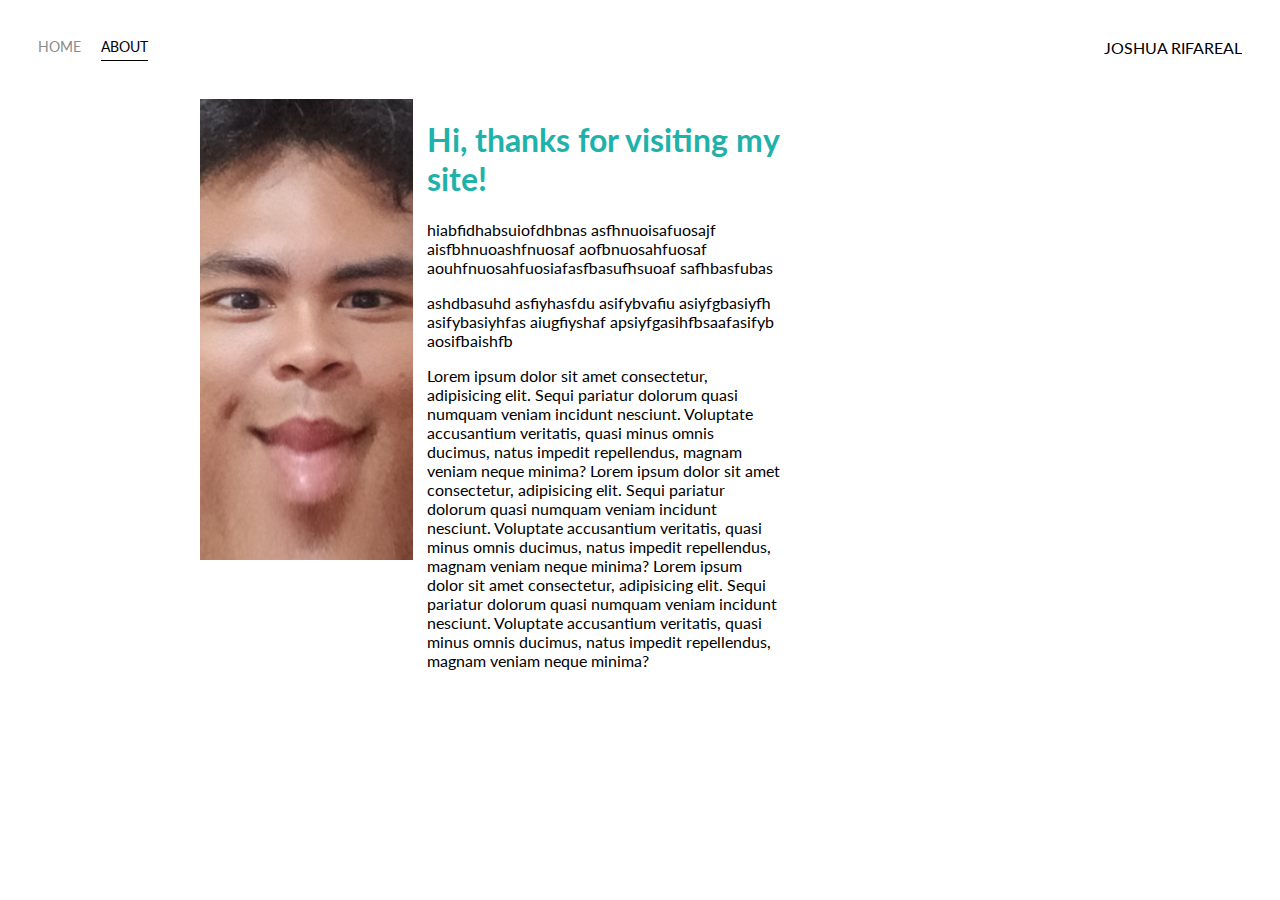
<file: about.html>
<!DOCTYPE html>
<html>
<head>
    <meta charset="utf-8" />
    <title> About</title>
    <link href="https://fonts.googleapis.com/css2?family=Lato&display=swap" rel="stylesheet">
    <link rel="stylesheet" href="styles.css">
</head>

<body>
    <div class="container">
        <div class="nav-wrapper">
            <div class="left-side">
                <div class="nav-link-wrapper">
                    <a href="index.html">Home</a>
                </div>

                <div class="nav-link-wrapper active-nav-link">
                    <a href="about.html">About</a>
                </div>
            </div>

            <div class="right-side">
                <div class="brand">
                    <div>JOSHUA RIFAREAL</div>
                 </div>
            </div>
        </div>

        <div class="content-wrapper">
          <div class="two-column-wrapper">
              <div class="profile-image-wrapper">
                <img src="images/profile.jpg">
              </div>

              <div class="profile-content-wrapper">
                <h1>Hi, thanks for visiting my site!</h1>

                <p>hiabfidhabsuiofdhbnas asfhnuoisafuosajf aisfbhnuoashfnuosaf aofbnuosahfuosaf aouhfnuosahfuosiafasfbasufhsuoaf safhbasfubas</p>
              
                <p>ashdbasuhd asfiyhasfdu asifybvafiu asiyfgbasiyfh asifybasiyhfas aiugfiyshaf apsiyfgasihfbsaafasifyb aosifbaishfb</p>

                <p> Lorem ipsum dolor sit amet consectetur, adipisicing elit. Sequi pariatur dolorum quasi numquam veniam incidunt nesciunt. Voluptate accusantium veritatis, quasi minus omnis ducimus, natus impedit repellendus, magnam veniam neque minima?
                    Lorem ipsum dolor sit amet consectetur, adipisicing elit. Sequi pariatur dolorum quasi numquam veniam incidunt nesciunt. Voluptate accusantium veritatis, quasi minus omnis ducimus, natus impedit repellendus, magnam veniam neque minima?
                    Lorem ipsum dolor sit amet consectetur, adipisicing elit. Sequi pariatur dolorum quasi numquam veniam incidunt nesciunt. Voluptate accusantium veritatis, quasi minus omnis ducimus, natus impedit repellendus, magnam veniam neque minima?
                </p>
              </div>
          </div>
        </div>
    </div>
</body>

</html>
</file>
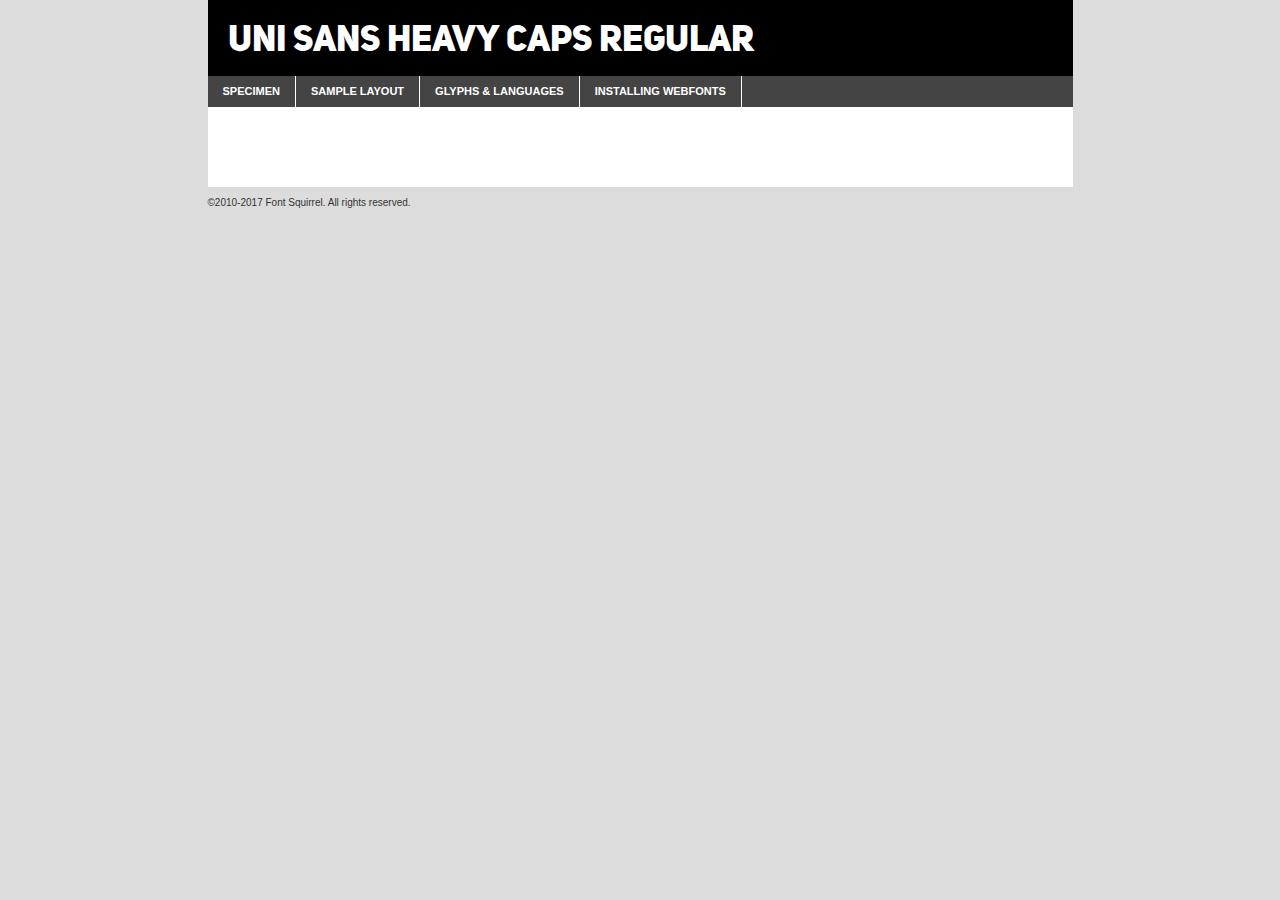
<file: webfontkit/uni_sans_heavy-demo.html>
<!DOCTYPE html PUBLIC "-//W3C//DTD XHTML 1.0 Transitional//EN"
	"http://www.w3.org/TR/xhtml1/DTD/xhtml1-transitional.dtd">

<html xmlns="http://www.w3.org/1999/xhtml" xml:lang="en" lang="en">
<head>
	<meta http-equiv="Content-Type" content="text/html; charset=utf-8" />
	<script src="http://ajax.googleapis.com/ajax/libs/jquery/1.7.2/jquery.min.js" type="text/javascript" charset="utf-8"></script>
	<script type="text/javascript">
	(function($){$.fn.easyTabs=function(option){var param=jQuery.extend({fadeSpeed:"fast",defaultContent:1,activeClass:'active'},option);$(this).each(function(){var thisId="#"+this.id;if(param.defaultContent==''){param.defaultContent=1;}
	if(typeof param.defaultContent=="number")
	{var defaultTab=$(thisId+" .tabs li:eq("+(param.defaultContent-1)+") a").attr('href').substr(1);}else{var defaultTab=param.defaultContent;}
	$(thisId+" .tabs li a").each(function(){var tabToHide=$(this).attr('href').substr(1);$("#"+tabToHide).addClass('easytabs-tab-content');});hideAll();changeContent(defaultTab);function hideAll(){$(thisId+" .easytabs-tab-content").hide();}
	function changeContent(tabId){hideAll();$(thisId+" .tabs li").removeClass(param.activeClass);$(thisId+" .tabs li a[href=#"+tabId+"]").closest('li').addClass(param.activeClass);if(param.fadeSpeed!="none")
	{$(thisId+" #"+tabId).fadeIn(param.fadeSpeed);}else{$(thisId+" #"+tabId).show();}}
	$(thisId+" .tabs li").click(function(){var tabId=$(this).find('a').attr('href').substr(1);changeContent(tabId);return false;});});}})(jQuery);
	</script>
	<link rel="stylesheet" href="specimen_files/specimen_stylesheet.css" type="text/css" charset="utf-8" />
	<link rel="stylesheet" href="webfontkit.css" type="text/css" charset="utf-8" />

	<style type="text/css">
					body{
				font-family: 'uni_sansheavy_caps';
							}
		</style>

	<title>Uni Sans Heavy CAPS Regular Specimen</title>
	
	
	<script type="text/javascript" charset="utf-8">
		$(document).ready(function() {
			$('#container').easyTabs({defaultContent:1});
		});
	</script>
</head>

<body>
<div id="container">
	<div id="header">
		Uni Sans Heavy CAPS Regular	</div>
	<ul class="tabs">
		<li><a href="#specimen">Specimen</a></li>
		<li><a href="#layout">Sample Layout</a></li>
				<li><a href="#glyphs">Glyphs &amp; Languages</a></li>
		<li><a href="#installing">Installing Webfonts</a></li>
		
	</ul>
	
	<div id="main_content">

		
			<div id="specimen">
		
				<div class="section">
					<div class="grid12 firstcol">
						<div class="huge">AaBb</div>
					</div>
				</div>
		
				<div class="section">
					<div class="glyph_range">A&#x200B;B&#x200b;C&#x200b;D&#x200b;E&#x200b;F&#x200b;G&#x200b;H&#x200b;I&#x200b;J&#x200b;K&#x200b;L&#x200b;M&#x200b;N&#x200b;O&#x200b;P&#x200b;Q&#x200b;R&#x200b;S&#x200b;T&#x200b;U&#x200b;V&#x200b;W&#x200b;X&#x200b;Y&#x200b;Z&#x200b;a&#x200b;b&#x200b;c&#x200b;d&#x200b;e&#x200b;f&#x200b;g&#x200b;h&#x200b;i&#x200b;j&#x200b;k&#x200b;l&#x200b;m&#x200b;n&#x200b;o&#x200b;p&#x200b;q&#x200b;r&#x200b;s&#x200b;t&#x200b;u&#x200b;v&#x200b;w&#x200b;x&#x200b;y&#x200b;z&#x200b;1&#x200b;2&#x200b;3&#x200b;4&#x200b;5&#x200b;6&#x200b;7&#x200b;8&#x200b;9&#x200b;0&#x200b;&amp;&#x200b;.&#x200b;,&#x200b;?&#x200b;!&#x200b;&#64;&#x200b;(&#x200b;)&#x200b;#&#x200b;$&#x200b;%&#x200b;*&#x200b;+&#x200b;-&#x200b;=&#x200b;:&#x200b;;</div>
				</div>
				<div class="section">
					<div class="grid12 firstcol">
						<table class="sample_table">
							<tr><td>10</td><td class="size10">abcdefghijklmnopqrstuvwxyzABCDEFGHIJKLMNOPQRSTUVWXYZ0123456789abcdefghijklmnopqrstuvwxyzABCDEFGHIJKLMNOPQRSTUVWXYZ0123456789abcdefghijklmnopqrstuvwxyzABCDEFGHIJKLMNOPQRSTUVWXYZ</td></tr>
							<tr><td>11</td><td class="size11">abcdefghijklmnopqrstuvwxyzABCDEFGHIJKLMNOPQRSTUVWXYZ0123456789abcdefghijklmnopqrstuvwxyzABCDEFGHIJKLMNOPQRSTUVWXYZ0123456789abcdefghijklmnopqrstuvwxyzABCDEFGHIJKLMNOPQRSTUVWXYZ</td></tr>
							<tr><td>12</td><td class="size12">abcdefghijklmnopqrstuvwxyzABCDEFGHIJKLMNOPQRSTUVWXYZ0123456789abcdefghijklmnopqrstuvwxyzABCDEFGHIJKLMNOPQRSTUVWXYZ0123456789abcdefghijklmnopqrstuvwxyzABCDEFGHIJKLMNOPQRSTUVWXYZ</td></tr>
							<tr><td>13</td><td class="size13">abcdefghijklmnopqrstuvwxyzABCDEFGHIJKLMNOPQRSTUVWXYZ0123456789abcdefghijklmnopqrstuvwxyzABCDEFGHIJKLMNOPQRSTUVWXYZ0123456789abcdefghijklmnopqrstuvwxyzABCDEFGHIJKLMNOPQRSTUVWXYZ</td></tr>
							<tr><td>14</td><td class="size14">abcdefghijklmnopqrstuvwxyzABCDEFGHIJKLMNOPQRSTUVWXYZ0123456789abcdefghijklmnopqrstuvwxyzABCDEFGHIJKLMNOPQRSTUVWXYZ0123456789abcdefghijklmnopqrstuvwxyzABCDEFGHIJKLMNOPQRSTUVWXYZ</td></tr>
							<tr><td>16</td><td class="size16">abcdefghijklmnopqrstuvwxyzABCDEFGHIJKLMNOPQRSTUVWXYZ0123456789abcdefghijklmnopqrstuvwxyzABCDEFGHIJKLMNOPQRSTUVWXYZ</td></tr>
							<tr><td>18</td><td class="size18">abcdefghijklmnopqrstuvwxyzABCDEFGHIJKLMNOPQRSTUVWXYZ0123456789abcdefghijklmnopqrstuvwxyzABCDEFGHIJKLMNOPQRSTUVWXYZ</td></tr>
							<tr><td>20</td><td class="size20">abcdefghijklmnopqrstuvwxyzABCDEFGHIJKLMNOPQRSTUVWXYZ0123456789abcdefghijklmnopqrstuvwxyzABCDEFGHIJKLMNOPQRSTUVWXYZ</td></tr>
							<tr><td>24</td><td class="size24">abcdefghijklmnopqrstuvwxyzABCDEFGHIJKLMNOPQRSTUVWXYZ0123456789abcdefghijklmnopqrstuvwxyzABCDEFGHIJKLMNOPQRSTUVWXYZ</td></tr>
							<tr><td>30</td><td class="size30">abcdefghijklmnopqrstuvwxyzABCDEFGHIJKLMNOPQRSTUVWXYZ0123456789abcdefghijklmnopqrstuvwxyzABCDEFGHIJKLMNOPQRSTUVWXYZ</td></tr>
							<tr><td>36</td><td class="size36">abcdefghijklmnopqrstuvwxyzABCDEFGHIJKLMNOPQRSTUVWXYZ0123456789abcdefghijklmnopqrstuvwxyzABCDEFGHIJKLMNOPQRSTUVWXYZ</td></tr>
							<tr><td>48</td><td class="size48">abcdefghijklmnopqrstuvwxyzABCDEFGHIJKLMNOPQRSTUVWXYZ0123456789abcdefghijklmnopqrstuvwxyzABCDEFGHIJKLMNOPQRSTUVWXYZ</td></tr>
							<tr><td>60</td><td class="size60">abcdefghijklmnopqrstuvwxyzABCDEFGHIJKLMNOPQRSTUVWXYZ0123456789abcdefghijklmnopqrstuvwxyzABCDEFGHIJKLMNOPQRSTUVWXYZ</td></tr>
							<tr><td>72</td><td class="size72">abcdefghijklmnopqrstuvwxyzABCDEFGHIJKLMNOPQRSTUVWXYZ0123456789abcdefghijklmnopqrstuvwxyzABCDEFGHIJKLMNOPQRSTUVWXYZ</td></tr>
							<tr><td>90</td><td class="size90">abcdefghijklmnopqrstuvwxyzABCDEFGHIJKLMNOPQRSTUVWXYZ0123456789abcdefghijklmnopqrstuvwxyzABCDEFGHIJKLMNOPQRSTUVWXYZ</td></tr>
						</table>
				
					</div>
			
				</div>
		
		
		
								<div class="section" id="bodycomparison">


										<div id="xheight">
				<div class="fontbody">&#x25FC;&#x25FC;&#x25FC;&#x25FC;&#x25FC;&#x25FC;&#x25FC;&#x25FC;&#x25FC;&#x25FC;&#x25FC;&#x25FC;&#x25FC;&#x25FC;&#x25FC;&#x25FC;&#x25FC;&#x25FC;&#x25FC;&#x25FC;&#x25FC;&#x25FC;&#x25FC;&#x25FC;&#x25FC;&#x25FC;&#x25FC;&#x25FC;&#x25FC;&#x25FC;&#x25FC;&#x25FC;&#x25FC;&#x25FC;&#x25FC;&#x25FC;&#x25FC;&#x25FC;&#x25FC;&#x25FC;&#x25FC;&#x25FC;&#x25FC;&#x25FC;&#x25FC;&#x25FC;&#x25FC;&#x25FC;&#x25FC;&#x25FC;&#x25FC;&#x25FC;&#x25FC;&#x25FC;&#x25FC;&#x25FC;&#x25FC;&#x25FC;&#x25FC;&#x25FC;&#x25FC;&#x25FC;&#x25FC;&#x25FC;&#x25FC;&#x25FC;&#x25FC;&#x25FC;&#x25FC;&#x25FC;&#x25FC;&#x25FC;&#x25FC;&#x25FC;&#x25FC;&#x25FC;&#x25FC;&#x25FC;&#x25FC;&#x25FC;&#x25FC;&#x25FC;&#x25FC;&#x25FC;&#x25FC;&#x25FC;&#x25FC;&#x25FC;&#x25FC;&#x25FC;&#x25FC;&#x25FC;&#x25FC;&#x25FC;&#x25FC;&#x25FC;&#x25FC;&#x25FC;&#x25FC;body</div><div class="arialbody">body</div><div class="verdanabody">body</div><div class="georgiabody">body</div></div>
										<div class="fontbody" style="z-index:1">
											body<span>Uni Sans Heavy CAPS Regular</span>
										</div>
										<div class="arialbody" style="z-index:1">
											body<span>Arial</span>
										</div>
										<div class="verdanabody" style="z-index:1">
											body<span>Verdana</span>
										</div>
										<div class="georgiabody" style="z-index:1">
											body<span>Georgia</span>
										</div>



								</div>
		
		
				<div class="section psample psample_row1" id="">
					
					<div class="grid2 firstcol">
						<p class="size10"><span>10.</span>Aenean lacinia bibendum nulla sed consectetur. Fusce dapibus, tellus ac cursus commodo, tortor mauris condimentum nibh, ut fermentum massa justo sit amet risus. Nullam id dolor id nibh ultricies vehicula ut id elit. Cum sociis natoque penatibus et magnis dis parturient montes, nascetur ridiculus mus. Nulla vitae elit libero, a pharetra augue.</p>
			
					</div>
					<div class="grid3">
						<p class="size11"><span>11.</span>Aenean lacinia bibendum nulla sed consectetur. Fusce dapibus, tellus ac cursus commodo, tortor mauris condimentum nibh, ut fermentum massa justo sit amet risus. Nullam id dolor id nibh ultricies vehicula ut id elit. Cum sociis natoque penatibus et magnis dis parturient montes, nascetur ridiculus mus. Nulla vitae elit libero, a pharetra augue.</p>
			
					</div>
					<div class="grid3">
						<p class="size12"><span>12.</span>Aenean lacinia bibendum nulla sed consectetur. Fusce dapibus, tellus ac cursus commodo, tortor mauris condimentum nibh, ut fermentum massa justo sit amet risus. Nullam id dolor id nibh ultricies vehicula ut id elit. Cum sociis natoque penatibus et magnis dis parturient montes, nascetur ridiculus mus. Nulla vitae elit libero, a pharetra augue.</p>
			
					</div>
					<div class="grid4">
						<p class="size13"><span>13.</span>Aenean lacinia bibendum nulla sed consectetur. Fusce dapibus, tellus ac cursus commodo, tortor mauris condimentum nibh, ut fermentum massa justo sit amet risus. Nullam id dolor id nibh ultricies vehicula ut id elit. Cum sociis natoque penatibus et magnis dis parturient montes, nascetur ridiculus mus. Nulla vitae elit libero, a pharetra augue.</p>
			
					</div>
					<div class="white_blend"></div>
					
				</div>
				<div class="section psample psample_row2" id="">
					<div class="grid3 firstcol">
						<p class="size14"><span>14.</span>Aenean lacinia bibendum nulla sed consectetur. Fusce dapibus, tellus ac cursus commodo, tortor mauris condimentum nibh, ut fermentum massa justo sit amet risus. Nullam id dolor id nibh ultricies vehicula ut id elit. Cum sociis natoque penatibus et magnis dis parturient montes, nascetur ridiculus mus. Nulla vitae elit libero, a pharetra augue.</p>
			
					</div>
					<div class="grid4">
						<p class="size16"><span>16.</span>Aenean lacinia bibendum nulla sed consectetur. Fusce dapibus, tellus ac cursus commodo, tortor mauris condimentum nibh, ut fermentum massa justo sit amet risus. Nullam id dolor id nibh ultricies vehicula ut id elit. Cum sociis natoque penatibus et magnis dis parturient montes, nascetur ridiculus mus. Nulla vitae elit libero, a pharetra augue.</p>
			
					</div>
					<div class="grid5">
						<p class="size18"><span>18.</span>Aenean lacinia bibendum nulla sed consectetur. Fusce dapibus, tellus ac cursus commodo, tortor mauris condimentum nibh, ut fermentum massa justo sit amet risus. Nullam id dolor id nibh ultricies vehicula ut id elit. Cum sociis natoque penatibus et magnis dis parturient montes, nascetur ridiculus mus. Nulla vitae elit libero, a pharetra augue.</p>
			
					</div>

					<div class="white_blend"></div>

				</div>
				
				<div class="section psample psample_row3" id="">
					<div class="grid5 firstcol">
						<p class="size20"><span>20.</span>Aenean lacinia bibendum nulla sed consectetur. Fusce dapibus, tellus ac cursus commodo, tortor mauris condimentum nibh, ut fermentum massa justo sit amet risus. Nullam id dolor id nibh ultricies vehicula ut id elit. Cum sociis natoque penatibus et magnis dis parturient montes, nascetur ridiculus mus. Nulla vitae elit libero, a pharetra augue.</p>
					</div>
					<div class="grid7">
						<p class="size24"><span>24.</span>Aenean lacinia bibendum nulla sed consectetur. Fusce dapibus, tellus ac cursus commodo, tortor mauris condimentum nibh, ut fermentum massa justo sit amet risus. Nullam id dolor id nibh ultricies vehicula ut id elit. Cum sociis natoque penatibus et magnis dis parturient montes, nascetur ridiculus mus. Nulla vitae elit libero, a pharetra augue.</p>
					</div>
					
					<div class="white_blend"></div>
					
				</div>
				
				<div class="section psample psample_row4" id="">
					<div class="grid12 firstcol">
						<p class="size30"><span>30.</span>Aenean lacinia bibendum nulla sed consectetur. Fusce dapibus, tellus ac cursus commodo, tortor mauris condimentum nibh, ut fermentum massa justo sit amet risus. Nullam id dolor id nibh ultricies vehicula ut id elit. Cum sociis natoque penatibus et magnis dis parturient montes, nascetur ridiculus mus. Nulla vitae elit libero, a pharetra augue.</p>
					</div>
					<div class="white_blend"></div>
					
				</div>
				
				
				
				<div class="section psample psample_row1 fullreverse">
					<div class="grid2 firstcol">
						<p class="size10"><span>10.</span>Aenean lacinia bibendum nulla sed consectetur. Fusce dapibus, tellus ac cursus commodo, tortor mauris condimentum nibh, ut fermentum massa justo sit amet risus. Nullam id dolor id nibh ultricies vehicula ut id elit. Cum sociis natoque penatibus et magnis dis parturient montes, nascetur ridiculus mus. Nulla vitae elit libero, a pharetra augue.</p>
			
					</div>
					<div class="grid3">
						<p class="size11"><span>11.</span>Aenean lacinia bibendum nulla sed consectetur. Fusce dapibus, tellus ac cursus commodo, tortor mauris condimentum nibh, ut fermentum massa justo sit amet risus. Nullam id dolor id nibh ultricies vehicula ut id elit. Cum sociis natoque penatibus et magnis dis parturient montes, nascetur ridiculus mus. Nulla vitae elit libero, a pharetra augue.</p>
			
					</div>
					<div class="grid3">
						<p class="size12"><span>12.</span>Aenean lacinia bibendum nulla sed consectetur. Fusce dapibus, tellus ac cursus commodo, tortor mauris condimentum nibh, ut fermentum massa justo sit amet risus. Nullam id dolor id nibh ultricies vehicula ut id elit. Cum sociis natoque penatibus et magnis dis parturient montes, nascetur ridiculus mus. Nulla vitae elit libero, a pharetra augue.</p>
			
					</div>
					<div class="grid4">
						<p class="size13"><span>13.</span>Aenean lacinia bibendum nulla sed consectetur. Fusce dapibus, tellus ac cursus commodo, tortor mauris condimentum nibh, ut fermentum massa justo sit amet risus. Nullam id dolor id nibh ultricies vehicula ut id elit. Cum sociis natoque penatibus et magnis dis parturient montes, nascetur ridiculus mus. Nulla vitae elit libero, a pharetra augue.</p>
			
					</div>
					<div class="black_blend"></div>
					
				</div>
				
				<div class="section psample psample_row2 fullreverse">
					<div class="grid3 firstcol">
						<p class="size14"><span>14.</span>Aenean lacinia bibendum nulla sed consectetur. Fusce dapibus, tellus ac cursus commodo, tortor mauris condimentum nibh, ut fermentum massa justo sit amet risus. Nullam id dolor id nibh ultricies vehicula ut id elit. Cum sociis natoque penatibus et magnis dis parturient montes, nascetur ridiculus mus. Nulla vitae elit libero, a pharetra augue.</p>
			
					</div>
					<div class="grid4">
						<p class="size16"><span>16.</span>Aenean lacinia bibendum nulla sed consectetur. Fusce dapibus, tellus ac cursus commodo, tortor mauris condimentum nibh, ut fermentum massa justo sit amet risus. Nullam id dolor id nibh ultricies vehicula ut id elit. Cum sociis natoque penatibus et magnis dis parturient montes, nascetur ridiculus mus. Nulla vitae elit libero, a pharetra augue.</p>
			
					</div>
					<div class="grid5">
						<p class="size18"><span>18.</span>Aenean lacinia bibendum nulla sed consectetur. Fusce dapibus, tellus ac cursus commodo, tortor mauris condimentum nibh, ut fermentum massa justo sit amet risus. Nullam id dolor id nibh ultricies vehicula ut id elit. Cum sociis natoque penatibus et magnis dis parturient montes, nascetur ridiculus mus. Nulla vitae elit libero, a pharetra augue.</p>
			
					</div>
					<div class="black_blend"></div>

				</div>
				
				<div class="section psample fullreverse psample_row3" id="">
					<div class="grid5 firstcol">
						<p class="size20"><span>20.</span>Aenean lacinia bibendum nulla sed consectetur. Fusce dapibus, tellus ac cursus commodo, tortor mauris condimentum nibh, ut fermentum massa justo sit amet risus. Nullam id dolor id nibh ultricies vehicula ut id elit. Cum sociis natoque penatibus et magnis dis parturient montes, nascetur ridiculus mus. Nulla vitae elit libero, a pharetra augue.</p>
					</div>
					<div class="grid7">
						<p class="size24"><span>24.</span>Aenean lacinia bibendum nulla sed consectetur. Fusce dapibus, tellus ac cursus commodo, tortor mauris condimentum nibh, ut fermentum massa justo sit amet risus. Nullam id dolor id nibh ultricies vehicula ut id elit. Cum sociis natoque penatibus et magnis dis parturient montes, nascetur ridiculus mus. Nulla vitae elit libero, a pharetra augue.</p>
					</div>
					
					<div class="black_blend"></div>
					
				</div>
				
				<div class="section psample fullreverse psample_row4" id="" style="border-bottom: 20px #000 solid;">
					<div class="grid12 firstcol">
						<p class="size30"><span>30.</span>Aenean lacinia bibendum nulla sed consectetur. Fusce dapibus, tellus ac cursus commodo, tortor mauris condimentum nibh, ut fermentum massa justo sit amet risus. Nullam id dolor id nibh ultricies vehicula ut id elit. Cum sociis natoque penatibus et magnis dis parturient montes, nascetur ridiculus mus. Nulla vitae elit libero, a pharetra augue.</p>
					</div>
					<div class="black_blend"></div>
					
				</div>
				
				
				
				
			</div>
			
			<div id="layout">
				
				<div class="section">
					
					<div class="grid12 firstcol">
						<h1>Lorem Ipsum Dolor</h1>
						<h2>Etiam porta sem malesuada magna mollis euismod</h2>
						
						<p class="byline">By <a href="#link">Aenean Lacinia</a></p>
					</div>
				</div>
				<div class="section">
					<div class="grid8 firstcol">
						<p class="large">Donec sed odio dui. Morbi leo risus, porta ac consectetur ac, vestibulum at eros. Fusce dapibus, tellus ac cursus commodo, tortor mauris condimentum nibh, ut fermentum massa justo sit amet risus. </p>

						
						<h3>Pellentesque ornare sem</h3>

						<p>Maecenas sed diam eget risus varius blandit sit amet non magna. Maecenas faucibus mollis interdum. Donec ullamcorper nulla non metus auctor fringilla. Nullam id dolor id nibh ultricies vehicula ut id elit. Nullam id dolor id nibh ultricies vehicula ut id elit. </p>

						<p>Aenean eu leo quam. Pellentesque ornare sem lacinia quam venenatis vestibulum. Lorem ipsum dolor sit amet, consectetur adipiscing elit. Cum sociis natoque penatibus et magnis dis parturient montes, nascetur ridiculus mus. </p>

						<p>Nulla vitae elit libero, a pharetra augue. Praesent commodo cursus magna, vel scelerisque nisl consectetur et. Aenean lacinia bibendum nulla sed consectetur. </p>

						<p>Nullam quis risus eget urna mollis ornare vel eu leo. Nullam quis risus eget urna mollis ornare vel eu leo. Maecenas sed diam eget risus varius blandit sit amet non magna. Donec ullamcorper nulla non metus auctor fringilla. </p>

						<h3>Cras mattis consectetur</h3>

						<p>Aenean eu leo quam. Pellentesque ornare sem lacinia quam venenatis vestibulum. Aenean lacinia bibendum nulla sed consectetur. Integer posuere erat a ante venenatis dapibus posuere velit aliquet. Cras mattis consectetur purus sit amet fermentum. </p>

						<p>Nullam id dolor id nibh ultricies vehicula ut id elit. Nullam quis risus eget urna mollis ornare vel eu leo. Cras mattis consectetur purus sit amet fermentum.</p>
					</div>
					
					<div class="grid4 sidebar">
						
						<div class="box reverse">
							<p class="last">Nullam quis risus eget urna mollis ornare vel eu leo. Donec ullamcorper nulla non metus auctor fringilla. Cras mattis consectetur purus sit amet fermentum. Sed posuere consectetur est at lobortis. Lorem ipsum dolor sit amet, consectetur adipiscing elit. </p>
						</div>
						
						<p class="caption">Maecenas sed diam eget risus varius.</p>

						<p>Vestibulum id ligula porta felis euismod semper. Integer posuere erat a ante venenatis dapibus posuere velit aliquet. Vestibulum id ligula porta felis euismod semper. Sed posuere consectetur est at lobortis. Maecenas sed diam eget risus varius blandit sit amet non magna. Fusce dapibus, tellus ac cursus commodo, tortor mauris condimentum nibh, ut fermentum massa justo sit amet risus. </p>

					

						<p>Duis mollis, est non commodo luctus, nisi erat porttitor ligula, eget lacinia odio sem nec elit. Aenean lacinia bibendum nulla sed consectetur. Vivamus sagittis lacus vel augue laoreet rutrum faucibus dolor auctor. Aenean lacinia bibendum nulla sed consectetur. Nullam quis risus eget urna mollis ornare vel eu leo. </p>

						<p>Praesent commodo cursus magna, vel scelerisque nisl consectetur et. Donec ullamcorper nulla non metus auctor fringilla. Maecenas faucibus mollis interdum. Fusce dapibus, tellus ac cursus commodo, tortor mauris condimentum nibh, ut fermentum massa justo sit amet risus. </p>

					</div>
				</div>
				
			</div>


			



		<div id="glyphs">
			<div class="section">
				<div class="grid12 firstcol">
			
				<h1>Language Support</h1>
				<p>The subset of Uni Sans Heavy CAPS Regular in this kit supports the following languages:<br />
			
					Albanian, Basque, Breton, Chamorro, Danish, Dutch, English, Faroese, Finnish, French, Frisian, Galician, German, Icelandic, Italian, Malagasy, Norwegian, Portuguese, Spanish, Alsatian, Aragonese, Arapaho, Arrernte, Asturian, Aymara, Bislama, Cebuano, Corsican, Fijian, French_creole, Genoese, Gilbertese, Greenlandic, Haitian_creole, Hiligaynon, Hmong, Hopi, Ibanag, Iloko_ilokano, Indonesian, Interglossa_glosa, Interlingua, Irish_gaelic, Jerriais, Lojban, Lombard, Luxembourgeois, Manx, Mohawk, Norfolk_pitcairnese, Occitan, Oromo, Pangasinan, Papiamento, Piedmontese, Potawatomi, Rhaeto-romance, Romansh, Rotokas, Sami_lule, Samoan, Sardinian, Scots_gaelic, Seychelles_creole, Shona, Sicilian, Somali, Southern_ndebele, Swahili, Swati_swazi, Tagalog_filipino_pilipino, Tetum, Tok_pisin, Uyghur_latinized, Volapuk, Walloon, Warlpiri, Xhosa, Yapese, Zulu, Latinbasic, Ubasic, Demo				</p>
				<h1>Glyph Chart</h1>
				<p>The subset of Uni Sans Heavy CAPS Regular in this kit includes all the glyphs listed below. Unicode entities are included above each glyph to help you insert individual characters into your layout.</p>
				<div id="glyph_chart">
			
																				 <div><p>&amp;#32;</p>&#32;</div>
																				 <div><p>&amp;#33;</p>&#33;</div>
																				 <div><p>&amp;#34;</p>&#34;</div>
																				 <div><p>&amp;#35;</p>&#35;</div>
																				 <div><p>&amp;#36;</p>&#36;</div>
																				 <div><p>&amp;#37;</p>&#37;</div>
																				 <div><p>&amp;#38;</p>&#38;</div>
																				 <div><p>&amp;#39;</p>&#39;</div>
																				 <div><p>&amp;#40;</p>&#40;</div>
																				 <div><p>&amp;#41;</p>&#41;</div>
																				 <div><p>&amp;#42;</p>&#42;</div>
																				 <div><p>&amp;#43;</p>&#43;</div>
																				 <div><p>&amp;#44;</p>&#44;</div>
																				 <div><p>&amp;#45;</p>&#45;</div>
																				 <div><p>&amp;#46;</p>&#46;</div>
																				 <div><p>&amp;#47;</p>&#47;</div>
																				 <div><p>&amp;#48;</p>&#48;</div>
																				 <div><p>&amp;#49;</p>&#49;</div>
																				 <div><p>&amp;#50;</p>&#50;</div>
																				 <div><p>&amp;#51;</p>&#51;</div>
																				 <div><p>&amp;#52;</p>&#52;</div>
																				 <div><p>&amp;#53;</p>&#53;</div>
																				 <div><p>&amp;#54;</p>&#54;</div>
																				 <div><p>&amp;#55;</p>&#55;</div>
																				 <div><p>&amp;#56;</p>&#56;</div>
																				 <div><p>&amp;#57;</p>&#57;</div>
																				 <div><p>&amp;#58;</p>&#58;</div>
																				 <div><p>&amp;#59;</p>&#59;</div>
																				 <div><p>&amp;#60;</p>&#60;</div>
																				 <div><p>&amp;#61;</p>&#61;</div>
																				 <div><p>&amp;#62;</p>&#62;</div>
																				 <div><p>&amp;#63;</p>&#63;</div>
																				 <div><p>&amp;#64;</p>&#64;</div>
																				 <div><p>&amp;#65;</p>&#65;</div>
																				 <div><p>&amp;#66;</p>&#66;</div>
																				 <div><p>&amp;#67;</p>&#67;</div>
																				 <div><p>&amp;#68;</p>&#68;</div>
																				 <div><p>&amp;#69;</p>&#69;</div>
																				 <div><p>&amp;#70;</p>&#70;</div>
																				 <div><p>&amp;#71;</p>&#71;</div>
																				 <div><p>&amp;#72;</p>&#72;</div>
																				 <div><p>&amp;#73;</p>&#73;</div>
																				 <div><p>&amp;#74;</p>&#74;</div>
																				 <div><p>&amp;#75;</p>&#75;</div>
																				 <div><p>&amp;#76;</p>&#76;</div>
																				 <div><p>&amp;#77;</p>&#77;</div>
																				 <div><p>&amp;#78;</p>&#78;</div>
																				 <div><p>&amp;#79;</p>&#79;</div>
																				 <div><p>&amp;#80;</p>&#80;</div>
																				 <div><p>&amp;#81;</p>&#81;</div>
																				 <div><p>&amp;#82;</p>&#82;</div>
																				 <div><p>&amp;#83;</p>&#83;</div>
																				 <div><p>&amp;#84;</p>&#84;</div>
																				 <div><p>&amp;#85;</p>&#85;</div>
																				 <div><p>&amp;#86;</p>&#86;</div>
																				 <div><p>&amp;#87;</p>&#87;</div>
																				 <div><p>&amp;#88;</p>&#88;</div>
																				 <div><p>&amp;#89;</p>&#89;</div>
																				 <div><p>&amp;#90;</p>&#90;</div>
																				 <div><p>&amp;#91;</p>&#91;</div>
																				 <div><p>&amp;#92;</p>&#92;</div>
																				 <div><p>&amp;#93;</p>&#93;</div>
																				 <div><p>&amp;#94;</p>&#94;</div>
																				 <div><p>&amp;#95;</p>&#95;</div>
																				 <div><p>&amp;#96;</p>&#96;</div>
																				 <div><p>&amp;#97;</p>&#97;</div>
																				 <div><p>&amp;#98;</p>&#98;</div>
																				 <div><p>&amp;#99;</p>&#99;</div>
																				 <div><p>&amp;#100;</p>&#100;</div>
																				 <div><p>&amp;#101;</p>&#101;</div>
																				 <div><p>&amp;#102;</p>&#102;</div>
																				 <div><p>&amp;#103;</p>&#103;</div>
																				 <div><p>&amp;#104;</p>&#104;</div>
																				 <div><p>&amp;#105;</p>&#105;</div>
																				 <div><p>&amp;#106;</p>&#106;</div>
																				 <div><p>&amp;#107;</p>&#107;</div>
																				 <div><p>&amp;#108;</p>&#108;</div>
																				 <div><p>&amp;#109;</p>&#109;</div>
																				 <div><p>&amp;#110;</p>&#110;</div>
																				 <div><p>&amp;#111;</p>&#111;</div>
																				 <div><p>&amp;#112;</p>&#112;</div>
																				 <div><p>&amp;#113;</p>&#113;</div>
																				 <div><p>&amp;#114;</p>&#114;</div>
																				 <div><p>&amp;#115;</p>&#115;</div>
																				 <div><p>&amp;#116;</p>&#116;</div>
																				 <div><p>&amp;#117;</p>&#117;</div>
																				 <div><p>&amp;#118;</p>&#118;</div>
																				 <div><p>&amp;#119;</p>&#119;</div>
																				 <div><p>&amp;#120;</p>&#120;</div>
																				 <div><p>&amp;#121;</p>&#121;</div>
																				 <div><p>&amp;#122;</p>&#122;</div>
																				 <div><p>&amp;#123;</p>&#123;</div>
																				 <div><p>&amp;#124;</p>&#124;</div>
																				 <div><p>&amp;#125;</p>&#125;</div>
																				 <div><p>&amp;#126;</p>&#126;</div>
																				 <div><p>&amp;#160;</p>&#160;</div>
																				 <div><p>&amp;#161;</p>&#161;</div>
																				 <div><p>&amp;#162;</p>&#162;</div>
																				 <div><p>&amp;#163;</p>&#163;</div>
																				 <div><p>&amp;#164;</p>&#164;</div>
																				 <div><p>&amp;#165;</p>&#165;</div>
																				 <div><p>&amp;#166;</p>&#166;</div>
																				 <div><p>&amp;#167;</p>&#167;</div>
																				 <div><p>&amp;#168;</p>&#168;</div>
																				 <div><p>&amp;#169;</p>&#169;</div>
																				 <div><p>&amp;#170;</p>&#170;</div>
																				 <div><p>&amp;#171;</p>&#171;</div>
																				 <div><p>&amp;#172;</p>&#172;</div>
																				 <div><p>&amp;#173;</p>&#173;</div>
																				 <div><p>&amp;#174;</p>&#174;</div>
																				 <div><p>&amp;#175;</p>&#175;</div>
																				 <div><p>&amp;#176;</p>&#176;</div>
																				 <div><p>&amp;#177;</p>&#177;</div>
																				 <div><p>&amp;#178;</p>&#178;</div>
																				 <div><p>&amp;#179;</p>&#179;</div>
																				 <div><p>&amp;#180;</p>&#180;</div>
																				 <div><p>&amp;#181;</p>&#181;</div>
																				 <div><p>&amp;#182;</p>&#182;</div>
																				 <div><p>&amp;#183;</p>&#183;</div>
																				 <div><p>&amp;#184;</p>&#184;</div>
																				 <div><p>&amp;#185;</p>&#185;</div>
																				 <div><p>&amp;#186;</p>&#186;</div>
																				 <div><p>&amp;#187;</p>&#187;</div>
																				 <div><p>&amp;#188;</p>&#188;</div>
																				 <div><p>&amp;#189;</p>&#189;</div>
																				 <div><p>&amp;#190;</p>&#190;</div>
																				 <div><p>&amp;#191;</p>&#191;</div>
																				 <div><p>&amp;#192;</p>&#192;</div>
																				 <div><p>&amp;#193;</p>&#193;</div>
																				 <div><p>&amp;#194;</p>&#194;</div>
																				 <div><p>&amp;#195;</p>&#195;</div>
																				 <div><p>&amp;#196;</p>&#196;</div>
																				 <div><p>&amp;#197;</p>&#197;</div>
																				 <div><p>&amp;#198;</p>&#198;</div>
																				 <div><p>&amp;#199;</p>&#199;</div>
																				 <div><p>&amp;#200;</p>&#200;</div>
																				 <div><p>&amp;#201;</p>&#201;</div>
																				 <div><p>&amp;#202;</p>&#202;</div>
																				 <div><p>&amp;#203;</p>&#203;</div>
																				 <div><p>&amp;#204;</p>&#204;</div>
																				 <div><p>&amp;#205;</p>&#205;</div>
																				 <div><p>&amp;#206;</p>&#206;</div>
																				 <div><p>&amp;#207;</p>&#207;</div>
																				 <div><p>&amp;#208;</p>&#208;</div>
																				 <div><p>&amp;#209;</p>&#209;</div>
																				 <div><p>&amp;#210;</p>&#210;</div>
																				 <div><p>&amp;#211;</p>&#211;</div>
																				 <div><p>&amp;#212;</p>&#212;</div>
																				 <div><p>&amp;#213;</p>&#213;</div>
																				 <div><p>&amp;#214;</p>&#214;</div>
																				 <div><p>&amp;#215;</p>&#215;</div>
																				 <div><p>&amp;#216;</p>&#216;</div>
																				 <div><p>&amp;#217;</p>&#217;</div>
																				 <div><p>&amp;#218;</p>&#218;</div>
																				 <div><p>&amp;#219;</p>&#219;</div>
																				 <div><p>&amp;#220;</p>&#220;</div>
																				 <div><p>&amp;#221;</p>&#221;</div>
																				 <div><p>&amp;#222;</p>&#222;</div>
																				 <div><p>&amp;#223;</p>&#223;</div>
																				 <div><p>&amp;#224;</p>&#224;</div>
																				 <div><p>&amp;#225;</p>&#225;</div>
																				 <div><p>&amp;#226;</p>&#226;</div>
																				 <div><p>&amp;#227;</p>&#227;</div>
																				 <div><p>&amp;#228;</p>&#228;</div>
																				 <div><p>&amp;#229;</p>&#229;</div>
																				 <div><p>&amp;#230;</p>&#230;</div>
																				 <div><p>&amp;#231;</p>&#231;</div>
																				 <div><p>&amp;#232;</p>&#232;</div>
																				 <div><p>&amp;#233;</p>&#233;</div>
																				 <div><p>&amp;#234;</p>&#234;</div>
																				 <div><p>&amp;#235;</p>&#235;</div>
																				 <div><p>&amp;#236;</p>&#236;</div>
																				 <div><p>&amp;#237;</p>&#237;</div>
																				 <div><p>&amp;#238;</p>&#238;</div>
																				 <div><p>&amp;#239;</p>&#239;</div>
																				 <div><p>&amp;#240;</p>&#240;</div>
																				 <div><p>&amp;#241;</p>&#241;</div>
																				 <div><p>&amp;#242;</p>&#242;</div>
																				 <div><p>&amp;#243;</p>&#243;</div>
																				 <div><p>&amp;#244;</p>&#244;</div>
																				 <div><p>&amp;#245;</p>&#245;</div>
																				 <div><p>&amp;#246;</p>&#246;</div>
																				 <div><p>&amp;#247;</p>&#247;</div>
																				 <div><p>&amp;#248;</p>&#248;</div>
																				 <div><p>&amp;#249;</p>&#249;</div>
																				 <div><p>&amp;#250;</p>&#250;</div>
																				 <div><p>&amp;#251;</p>&#251;</div>
																				 <div><p>&amp;#252;</p>&#252;</div>
																				 <div><p>&amp;#253;</p>&#253;</div>
																				 <div><p>&amp;#254;</p>&#254;</div>
																				 <div><p>&amp;#255;</p>&#255;</div>
																				 <div><p>&amp;#338;</p>&#338;</div>
																				 <div><p>&amp;#339;</p>&#339;</div>
																				 <div><p>&amp;#376;</p>&#376;</div>
																				 <div><p>&amp;#710;</p>&#710;</div>
																				 <div><p>&amp;#732;</p>&#732;</div>
																				 <div><p>&amp;#8192;</p>&#8192;</div>
																				 <div><p>&amp;#8193;</p>&#8193;</div>
																				 <div><p>&amp;#8194;</p>&#8194;</div>
																				 <div><p>&amp;#8195;</p>&#8195;</div>
																				 <div><p>&amp;#8196;</p>&#8196;</div>
																				 <div><p>&amp;#8197;</p>&#8197;</div>
																				 <div><p>&amp;#8198;</p>&#8198;</div>
																				 <div><p>&amp;#8199;</p>&#8199;</div>
																				 <div><p>&amp;#8200;</p>&#8200;</div>
																				 <div><p>&amp;#8201;</p>&#8201;</div>
																				 <div><p>&amp;#8202;</p>&#8202;</div>
																				 <div><p>&amp;#8208;</p>&#8208;</div>
																				 <div><p>&amp;#8209;</p>&#8209;</div>
																				 <div><p>&amp;#8210;</p>&#8210;</div>
																				 <div><p>&amp;#8211;</p>&#8211;</div>
																				 <div><p>&amp;#8212;</p>&#8212;</div>
																				 <div><p>&amp;#8216;</p>&#8216;</div>
																				 <div><p>&amp;#8217;</p>&#8217;</div>
																				 <div><p>&amp;#8218;</p>&#8218;</div>
																				 <div><p>&amp;#8220;</p>&#8220;</div>
																				 <div><p>&amp;#8221;</p>&#8221;</div>
																				 <div><p>&amp;#8222;</p>&#8222;</div>
																				 <div><p>&amp;#8226;</p>&#8226;</div>
																				 <div><p>&amp;#8230;</p>&#8230;</div>
																				 <div><p>&amp;#8239;</p>&#8239;</div>
																				 <div><p>&amp;#8249;</p>&#8249;</div>
																				 <div><p>&amp;#8250;</p>&#8250;</div>
																				 <div><p>&amp;#8287;</p>&#8287;</div>
																				 <div><p>&amp;#8364;</p>&#8364;</div>
																				 <div><p>&amp;#8482;</p>&#8482;</div>
																				 <div><p>&amp;#9724;</p>&#9724;</div>
																				 <div><p>&amp;#64257;</p>&#64257;</div>
																				 <div><p>&amp;#64258;</p>&#64258;</div>
																																																</div>	
				</div>
		
		
			</div>
		</div>
		
		
		<div id="specs">
			
		</div>
	
		<div id="installing">
			<div class="section">
				<div class="grid7 firstcol">
					<h1>Installing Webfonts</h1>
					
					<p>Webfonts are supported by all major browser platforms but not all in the same way. There are currently four different font formats that must be included in order to target all browsers. This includes TTF, WOFF, EOT and SVG.</p>
					
					<h2>1. Upload your webfonts</h2>
					<p>You must upload your webfont kit to your website. They should be in or near the same directory as your CSS files.</p>
					
					<h2>2. Include the webfont stylesheet</h2>
					<p>A special CSS @font-face declaration helps the various browsers select the appropriate font it needs without causing you a bunch of headaches. Learn more about this syntax by reading the <a href="https://www.fontspring.com/blog/further-hardening-of-the-bulletproof-syntax">Fontspring blog post</a> about it. The code for it is as follows:</p>


<code>
@font-face{ 
	font-family: 'MyWebFont';
	src: url('WebFont.eot');
	src: url('WebFont.eot?#iefix') format('embedded-opentype'),
	     url('WebFont.woff') format('woff'),
	     url('WebFont.ttf') format('truetype'),
	     url('WebFont.svg#webfont') format('svg');
}
</code>

	<p>We've already gone ahead and generated the code for you. All you have to do is link to the stylesheet in your HTML, like this:</p>
	<code>&lt;link rel=&quot;stylesheet&quot; href=&quot;stylesheet.css&quot; type=&quot;text/css&quot; charset=&quot;utf-8&quot; /&gt;</code>

					<h2>3. Modify your own stylesheet</h2>
					<p>To take advantage of your new fonts, you must tell your stylesheet to use them. Look at the original @font-face declaration above and find the property called "font-family." The name linked there will be what you use to reference the font. Prepend that webfont name to the font stack in the "font-family" property, inside the selector you want to change. For example:</p>
<code>p { font-family: 'WebFont', Arial, sans-serif; }</code>

<h2>4. Test</h2>
<p>Getting webfonts to work cross-browser <em>can</em> be tricky. Use the information in the sidebar to help you if you find that fonts aren't loading in a particular browser.</p>
				</div>
				
				<div class="grid5 sidebar">
					<div class="box">
						<h2>Troubleshooting<br />Font-Face Problems</h2>
						<p>Having trouble getting your webfonts to load in your new website? Here are some tips to sort out what might be the problem.</p>

						<h3>Fonts not showing in any browser</h3>

						<p>This sounds like you need to work on the plumbing. You either did not upload the fonts to the correct directory, or you did not link the fonts properly in the CSS. If you've confirmed that all this is correct and you still have a problem, take a look at your .htaccess file and see if requests are getting intercepted.</p>

						<h3>Fonts not loading in iPhone or iPad</h3>

						<p>The most common problem here is that you are serving the fonts from an IIS server. IIS refuses to serve files that have unknown MIME types. If that is the case, you must set the MIME type for SVG to "image/svg+xml" in the server settings. Follow these instructions from Microsoft if you need help.</p>

						<h3>Fonts not loading in Firefox</h3>

						<p>The primary reason for this failure? You are still using a version Firefox older than 3.5. So upgrade already! If that isn't it, then you are very likely serving fonts from a different domain. Firefox requires that all font assets be served from the same domain. Lastly it is possible that you need to add WOFF to your list of MIME types (if you are serving via IIS.)</p>

						<h3>Fonts not loading in IE</h3>

						<p>Are you looking at Internet Explorer on an actual Windows machine or are you cheating by using a service like Adobe BrowserLab? Many of these screenshot services do not render @font-face for IE. Best to test it on a real machine.</p>

						<h3>Fonts not loading in IE9</h3>

						<p>IE9, like Firefox, requires that fonts be served from the same domain as the website. Make sure that is the case.</p>
					</div>
				</div>
			</div>
			
		</div>
	
	</div>
	<div id="footer">
		<p>&copy;2010-2017 Font Squirrel. All rights reserved.</p>
	</div>
</div>
</body>
</html>
</file>
<file: styles.css>
/* Master Styles */

body {
    font-family: "Lato", "sans-serif";
    margin: 0px;
}

.container {
    display: grid;
    grid-template-columns: 1fr;
}

/* Nav Styles */
.nav-wrapper {
    display: flex;
    justify-content: space-between;
    padding: 38px;
}

.left-side {
    display: flex;
}

.nav-wrapper > .left-side > div {
    margin-right: 20px;
    font-size: 0.9em;
    text-transform: uppercase;
}

.nav-link-wrapper {
    height: 22px;
    border-bottom: 1px solid transparent;
    transition: border-bottom 0.5s;
}

.nav-link-wrapper a {
    color: #8a8a8a;
    text-decoration: none;
    transition: color 0.5s;
}

.nav-link-wrapper:hover {
    border-bottom: 1px solid black;
}

.nav-link-wrapper a:hover {
    color: black;
}

.active-nav-link {
    border-bottom: 1px solid black;
}

.active-nav-link a {
    color: black !important;
}

/* Content Styles */

.items-wrapper {
    display: grid;
    grid-template-columns: 1fr 1fr 1fr;
}

.item-wrapper {
    position: relative;
}

.image-background {
    height: 300px;
    width: 100%;
    background-size: cover;
    background-position: center;
    background-repeat: no-repeat;
}

.image-text-wrapper {
    position: absolute;
    top: 0;
    display: flex;
    flex-direction: column;
    justify-content: center;
    align-items: center;
    height: 100%;
    text-align: center;
    padding-left: 100px;
    padding-right: 100px;
}

.logo-wrapper img {
    width: 50%;
    margin-bottom: 20px;
}

.image-text-wrapper .subtitle {
    font-weight: 600;
    transition: 1s;
    color: transparent;
}

.image-text-wrapper:hover .subtitle {
    font-weight: 600;
    color: lightseagreen;
}

.image-darken {
    transition: 1s;
    filter: brightness(10%)
}

/* About Page Styles */

.two-column-wrapper {
    display: grid;
    grid-template-columns: .5fr 1fr;
    text-align: left;
}

.profile-image-wrapper img {
    padding-left: 200px;
    width: 50%;
}

.profile-content-wrapper {
    padding-right: 500px;
}

.profile-content-wrapper h1 {
    color: lightseagreen;
}
</file>
<file: webfontkit/webfontkit.css>
/*! Generated by Font Squirrel (https://www.fontsquirrel.com) on August 29, 2020 */



@font-face {
    font-family: 'uni_sansheavy_caps';
    src: url('uni_sans_heavy-webfont.woff2') format('woff2'),
         url('uni_sans_heavy-webfont.woff') format('woff'),
         url('uni_sans_heavy.ttf') format('truetype');
    font-weight: normal;
    font-style: normal;
}
</file>
<file: webfontkit/specimen_files/specimen_stylesheet.css>
@import url('grid_12-825-55-15.css');

/*  
	CSS Reset by Eric Meyer - Released under Public Domain
    http://meyerweb.com/eric/tools/css/reset/
*/
html, body, div, span, applet, object, iframe,
h1, h2, h3, h4, h5, h6, p, blockquote, pre,
a, abbr, acronym, address, big, cite, code,
del, dfn, em, font, img, ins, kbd, q, s, samp,
small, strike, strong, sub, sup, tt, var,
b, u, i, center, dl, dt, dd, ol, ul, li,
fieldset, form, label, legend, table, 
caption, tbody, tfoot, thead, tr, th, td 
                  {margin: 0;padding: 0;border: 0;outline: 0;
                  font-size: 100%;vertical-align: baseline;
                  background: transparent;}
body              {line-height: 1;}
ol, ul            {list-style: none;}
blockquote, q     {quotes: none;}
blockquote:before, blockquote:after,
q:before, q:after {content: '';	content: none;}
:focus            {outline: 0;}
ins               {text-decoration: none;}
del               {text-decoration: line-through;}
table             {border-collapse: collapse;border-spacing: 0;}




body {
	color: #000;
	background-color: #dcdcdc;
}

a {
	text-decoration: none;
	color: #1883ba;
}

h1{
	font-size: 32px;
	font-weight: normal;
	font-style: normal;
	margin-bottom: 18px;
}

h2{
	font-size: 18px;
}

#container {
	width: 865px;
	margin: 0px auto;
}


#header {
	padding: 20px;
	font-size: 36px;
	background-color: #000;
	color: #fff;
}

#header span {
	color: #666;
}
#main_content {
	background-color: #fff;
	padding: 60px 20px 20px;
}


#footer p {
	margin: 0;
	padding-top: 10px;
	padding-bottom: 50px;
	color: #333;
	font: 10px Arial, sans-serif;
}

.tabs {
	width: 100%;
	height: 31px;
	background-color: #444;
}
.tabs li {
	float:  left;
	margin: 0;
	overflow: hidden;
	background-color: #444;
}
.tabs li a {
	display: block;
	color: #fff;
	text-decoration: none;
	font: bold 11px/11px 'Arial';
	text-transform: uppercase;
	padding: 10px 15px;
	border-right: 1px solid #fff;
}

.tabs li a:hover {
		background-color: #00b3ff;

}

.tabs li.active a {
	color:  #000;
	background-color: #fff;
}



div.huge {
	
	font-size: 300px;
	line-height: 1em;
	padding: 0;
	letter-spacing: -.02em;
	overflow: hidden;
}
div.glyph_range {
	font-size: 72px;
	line-height: 1.1em;
}

.size10{ font-size: 10px; }
.size11{ font-size: 11px; }
.size12{ font-size: 12px; }
.size13{ font-size: 13px; }
.size14{ font-size: 14px; }
.size16{ font-size: 16px; }
.size18{ font-size: 18px; }
.size20{ font-size: 20px; }
.size24{ font-size: 24px; }
.size30{ font-size: 30px; }
.size36{ font-size: 36px; }
.size48{ font-size: 48px; }
.size60{ font-size: 60px; }
.size72{ font-size: 72px; }
.size90{ font-size: 90px; }


.psample_row1 {	height: 120px;}
.psample_row1 {	height: 120px;}
.psample_row2 {	height: 160px;}
.psample_row3 {	height: 160px;}
.psample_row4 {	height: 160px;}

.psample {
	overflow: hidden;
	position: relative;
}
.psample p {
	line-height: 1.3em;
	display: block;
	overflow: hidden;
	margin: 0;
}

.psample span {
	margin-right: .5em;
}

.white_blend {
	width: 100%;
	height: 61px;
	background-image: url([data-uri]);
	position: absolute;
	bottom: 0;
}
.black_blend {
	width: 100%;
	height: 61px;
	background-image: url([data-uri]);
	position: absolute;
	bottom: 0;
}
.fullreverse {
	background:  #000 !important;
	color:  #fff !important;
	margin-left: -20px;
	padding-left: 20px;
	margin-right: -20px;
	padding-right: 20px;
	padding: 20px;
	margin-bottom:0;
}


.sample_table td {
	padding-top: 3px;
	padding-bottom:5px;
	padding-left: 5px;
	vertical-align: middle;
	line-height: 1.2em;
}

.sample_table td:first-child {
	background-color: #eee;
	text-align: right;
	padding-right: 5px;
	padding-left: 0;
	padding: 5px;
	font: 11px/12px "Courier New", Courier, mono;
}

code {
	white-space: pre;
	background-color: #eee;
	display: block;
	padding: 10px;
	margin-bottom: 18px;
	overflow: auto;
}


.bottom,.last 	{margin-bottom:0 !important; padding-bottom:0 !important;}

.box  { 
  padding: 18px; 
  margin-bottom: 18px; 
  background: #eee; 
}

.reverse,.reversed { background:  #000 !important;color:  #fff !important; border: none !important;}

#bodycomparison {
	position: relative;
	overflow: hidden;
	font-size: 72px;
	height: 90px;
	white-space: nowrap;
}

#bodycomparison div{
	font-size: 72px;
	line-height: 90px;
	display: inline;
	margin: 0 15px 0 0;
	padding: 0;
}

#bodycomparison div span{
	font: 10px Arial;
	position: absolute;
	left: 0;
}
#xheight {
	float: none;
	position: absolute;
	color: #d9f3ff;
	font-size: 72px;
	line-height: 90px;
}

.fontbody {
 position: relative;
}
.arialbody{
	font-family: Arial;
	position: relative;
}
.verdanabody{
	font-family: Verdana;
	position: relative;
}
.georgiabody{
	font-family: Georgia;
	position: relative;
}

/* @group Layout page
 */

#layout h1 {
	font-size: 36px;
	line-height: 42px;
	font-weight: normal;
	font-style: normal;
}

#layout h2 {
	font-size: 24px;
	line-height: 23px;
	font-weight: normal;
	font-style: normal;
}

#layout h3 {
	font-size: 22px;
	line-height: 1.4em;
	margin-top: 1em;
	font-weight: normal;
	font-style: normal;
}


#layout p.byline {
	font-size: 12px;
	margin-top: 18px;
	line-height: 12px;
	margin-bottom: 0;
}
#layout p {
	font-size: 14px;
	line-height: 21px;
	margin-bottom: .5em;
}

#layout p.large{
	font-size: 18px;
	line-height: 26px;
}

#layout .sidebar p{
	font-size: 12px;
	line-height: 1.4em;
}

#layout p.caption {
	font-size: 10px;
	margin-top: -16px;
	margin-bottom: 18px;
}

/* @end */

/* @group Glyphs */

#glyph_chart div{
	background-color: #d9f3ff;
	color: black;
	float: left;
	font-size: 36px;
	height: 1.2em;
	line-height: 1.2em;
	margin-bottom: 1px;
	margin-right: 1px;
	text-align: center;
	width: 1.2em;
	position: relative;
	padding: .6em .2em .2em;
}

#glyph_chart div p {
	position: absolute;
	left: 0;
	top: 0;
	display: block;
	text-align: center;
	font: bold 9px Arial, sans-serif;
	background-color: #3a768f;
	width: 100%;
	color: #fff;
	padding: 2px 0;
}


#glyphs h1 {
	font-family: Arial, sans-serif;
}
/* @end */

/* @group Installing */

#installing {
	font: 13px Arial, sans-serif;
}

#installing p,
#glyphs p{
	line-height: 1.2em;
	margin-bottom: 18px;
	font: 13px Arial, sans-serif;
}



#installing h3{
	font-size: 15px;
	margin-top: 18px;
}

/* @end */

#rendering h1 {
	font-family: Arial, sans-serif;
}
.render_table td {
	font: 11px "Courier New", Courier, mono;
	vertical-align: middle;
}
</file>
